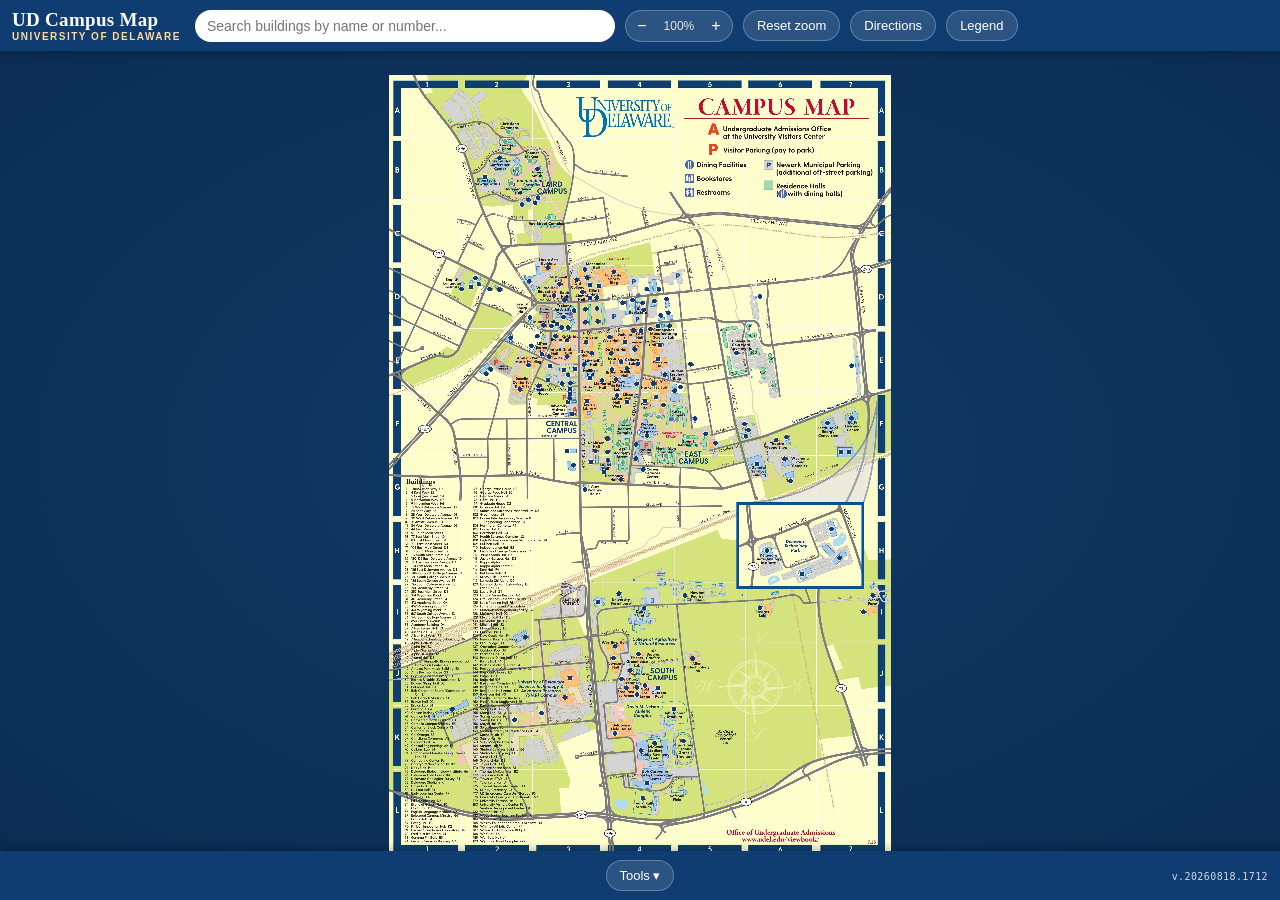
<file: website/site/index.html>
<!DOCTYPE html>
<html lang="en">
<head>
<meta charset="UTF-8">
<meta name="viewport" content="width=device-width, initial-scale=1.0, maximum-scale=1.0, user-scalable=no">
<title>UD Campus Map</title>
<link rel="preload" as="image" href="map.webp">
<link rel="preload" as="fetch" href="buildings.json" crossorigin>
<link rel="stylesheet" href="style.css">
</head>
<body>
<div class="app">
  <header>
    <div class="brand">
      <span class="mark">UD Campus Map<small>University of Delaware</small></span>
    </div>
    <div class="search-wrap" id="searchWrap">
      <input type="text" id="searchInput" placeholder="Search buildings by name or number..." autocomplete="off">
      <button class="clear-btn" id="clearSearch">&times;</button>
      <div class="results" id="results"></div>
    </div>
    <div class="zoomgroup">
      <button id="zoomOut" title="Zoom out">&minus;</button>
      <span class="pct" id="zoomPct">100%</span>
      <button id="zoomIn" title="Zoom in">+</button>
    </div>
    <button class="toolbtn" id="resetBtn">Reset zoom</button>
    <button class="toolbtn" id="directionsBtn">Directions</button>
    <button class="toolbtn" id="legendBtn">Legend</button>
  </header>

  <div class="body">
    <div class="viewport" id="viewport">
      <svg id="world" xmlns="http://www.w3.org/2000/svg" viewBox="0 0 6682 10418" width="6682" height="10418">
        <image id="mapImage" href="map.webp" x="0" y="0" width="6682" height="10418" onload="window.__mapImgLoaded=true;"></image>
        <path id="routePath" class="route-line" d="" style="display:none"></path>
        <g id="markers"></g>
        <g id="stopBadges"></g>
      </svg>
      <div class="loading-overlay" id="loadingOverlay">
        <div class="loading-spinner"></div>
        <div class="loading-text">Loading campus map&hellip;</div>
      </div>
    </div>

    <div class="info-card" id="infoCard">
      <button class="close" id="infoClose">&times;</button>
      <div class="num" id="infoNum"></div>
      <h3 id="infoName"></h3>
      <div class="cat" id="infoCat"></div>
      <div class="actions">
        <button class="act start" id="addStopBtn">Add to route</button>
      </div>
    </div>

    <div class="directions-panel" id="directionsPanel">
      <h3>
        <button class="dp-toggle" id="dpCollapse" aria-expanded="true" title="Collapse or expand the stop list">
          <span class="tri">&#9656;</span>
          <span class="dp-title">Walking directions</span>
          <span class="dp-count" id="dpCount"></span>
        </button>
        <button class="dp-close-x" id="dpClose" title="Close">&times;</button>
      </h3>
      <div id="dpStopsList"></div>
      <div class="dp-result" id="dpResult"></div>
      <button class="dp-share-btn" id="dpShareBtn">Share route</button>
      <div class="dp-share-box" id="dpShareBox">
        <div class="dp-share-label">Copy this link:</div>
        <div class="row">
          <input type="text" id="shareUrlInput" readonly>
          <button class="copy-btn" id="shareCopyBtn">Copy</button>
        </div>
        <div class="dp-share-msg" id="shareMsg"></div>
      </div>
      <button class="dp-clear" id="dpClear">Clear all stops</button>
    </div>

    <div class="edit-bar" id="editBar">
      <span id="editBarText">Edit mode &mdash; drag any building marker or pin to move it.</span>
      <button id="downloadCorrections" disabled>Download corrected data</button>
      <button class="close-x" id="editBarClose" title="Exit edit mode">&times;</button>
    </div>

    <div class="legend closed" id="legendPanel">
      <h2>Campus Map</h2>
      <p class="sub">University of Delaware &middot; Office of Undergraduate Admissions</p>

      <div class="legend-section">
        <h3>Buildings <span class="count-badge" id="visibleCount"></span></h3>
        <div class="legend-row toggleable" id="toggleAll">
          <span class="swatch sw-building">174</span>
          <span>Academic &amp; other buildings</span>
          <span class="toggle-check checked" id="checkAll"></span>
        </div>
        <div class="legend-row toggleable" id="toggleResidence">
          <span class="swatch sw-residence">16</span>
          <span>Residence halls</span>
          <span class="toggle-check checked" id="checkResidence"></span>
        </div>
      </div>

      <div class="legend-section">
        <h3>Map key</h3>
        <div class="legend-row"><span class="swatch sw-admissions">A</span><span>Undergraduate Admissions Office</span></div>
        <div class="legend-row"><span class="swatch sw-parking">P</span><span>Visitor parking (pay to park)</span></div>
        <div class="legend-row"><span class="swatch sw-parking2">P</span><span>Newark municipal parking</span></div>
        <div class="legend-row"><span class="swatch sw-dining">&#127860;</span><span>Dining facilities</span></div>
        <div class="legend-row"><span class="swatch sw-dining">&#128214;</span><span>Bookstores</span></div>
        <div class="legend-row"><span class="swatch sw-dining">&#128702;</span><span>Restrooms</span></div>
        <p class="legend-note">These are shown as printed on the base map. Residence hall and building markers above are searchable and clickable; other map symbols are for reference.</p>
      </div>

      <div class="legend-section">
        <h3>Using this map</h3>
        <p class="legend-note">
          Drag to pan, scroll or pinch to zoom, or use the search box to jump to a building.
          Tap &ldquo;Directions&rdquo; in the toolbar, then click two buildings for a straight-line walking estimate.
        </p>
      </div>
    </div>
  </div>

  <footer>
    <button class="toolbtn" id="footerToggle">Tools &#9662;</button>
    <div class="footer-menu" id="footerMenu">
      <button class="toolbtn" id="hideNumbersBtn">Hide numbers</button>
      <button class="toolbtn" id="editModeBtn">Edit positions</button>
    </div>
    <span class="app-version" id="appVersion">v.20260818.1712</span>
  </footer>
</div>


<script src="app.js"></script>
</body>
</html>
</file>
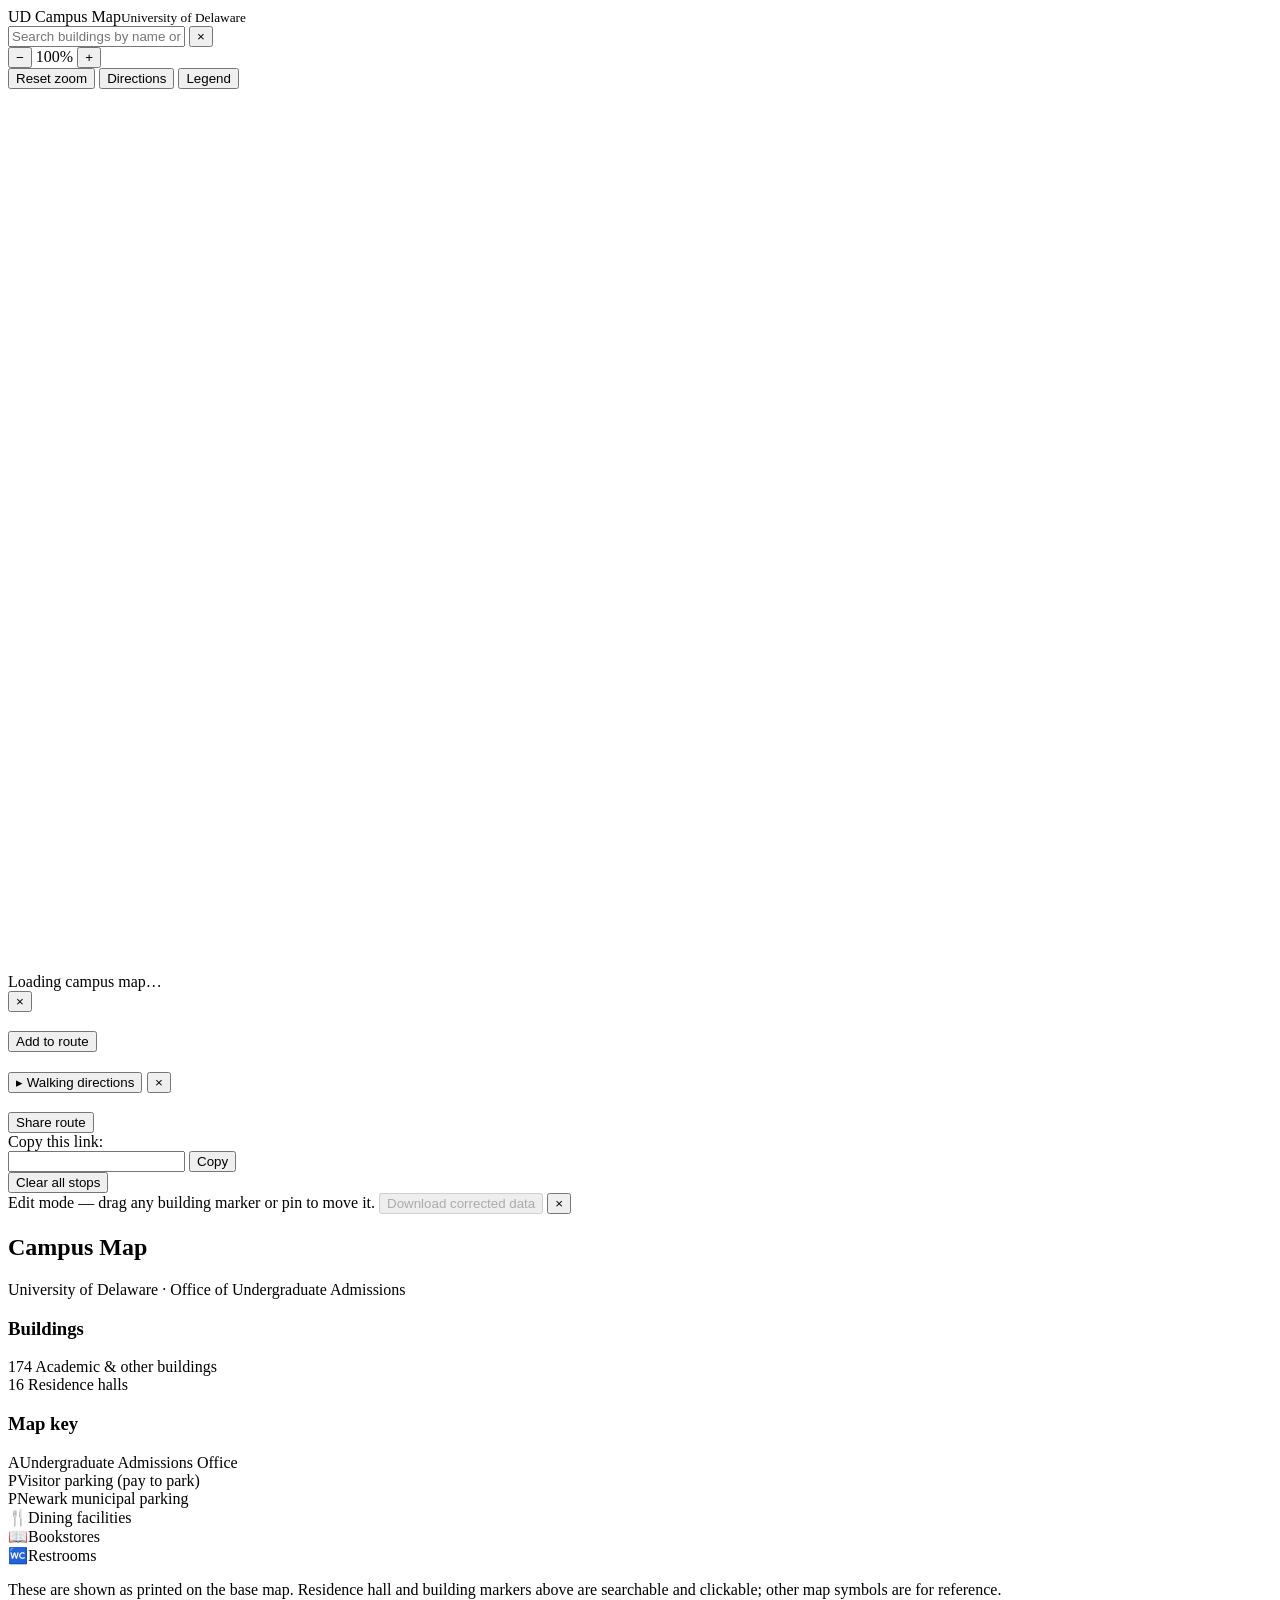
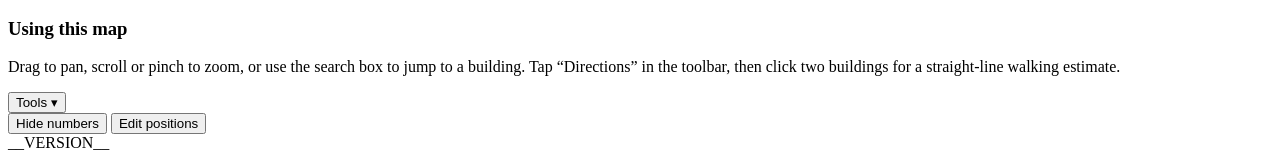
<file: website/site_body.html>
<body>
<div class="app">
  <header>
    <div class="brand">
      <span class="mark">UD Campus Map<small>University of Delaware</small></span>
    </div>
    <div class="search-wrap" id="searchWrap">
      <input type="text" id="searchInput" placeholder="Search buildings by name or number..." autocomplete="off">
      <button class="clear-btn" id="clearSearch">&times;</button>
      <div class="results" id="results"></div>
    </div>
    <div class="zoomgroup">
      <button id="zoomOut" title="Zoom out">&minus;</button>
      <span class="pct" id="zoomPct">100%</span>
      <button id="zoomIn" title="Zoom in">+</button>
    </div>
    <button class="toolbtn" id="resetBtn">Reset zoom</button>
    <button class="toolbtn" id="directionsBtn">Directions</button>
    <button class="toolbtn" id="legendBtn">Legend</button>
  </header>

  <div class="body">
    <div class="viewport" id="viewport">
      <svg id="world" xmlns="http://www.w3.org/2000/svg" viewBox="0 0 __IMG_W__ __IMG_H__" width="__IMG_W__" height="__IMG_H__">
        <image id="mapImage" href="map.webp" x="0" y="0" width="__IMG_W__" height="__IMG_H__" onload="window.__mapImgLoaded=true;"></image>
        <path id="routePath" class="route-line" d="" style="display:none"></path>
        <g id="markers"></g>
        <g id="stopBadges"></g>
      </svg>
      <div class="loading-overlay" id="loadingOverlay">
        <div class="loading-spinner"></div>
        <div class="loading-text">Loading campus map&hellip;</div>
      </div>
    </div>

    <div class="info-card" id="infoCard">
      <button class="close" id="infoClose">&times;</button>
      <div class="num" id="infoNum"></div>
      <h3 id="infoName"></h3>
      <div class="cat" id="infoCat"></div>
      <div class="actions">
        <button class="act start" id="addStopBtn">Add to route</button>
      </div>
    </div>

    <div class="directions-panel" id="directionsPanel">
      <h3>
        <button class="dp-toggle" id="dpCollapse" aria-expanded="true" title="Collapse or expand the stop list">
          <span class="tri">&#9656;</span>
          <span class="dp-title">Walking directions</span>
          <span class="dp-count" id="dpCount"></span>
        </button>
        <button class="dp-close-x" id="dpClose" title="Close">&times;</button>
      </h3>
      <div id="dpStopsList"></div>
      <div class="dp-result" id="dpResult"></div>
      <button class="dp-share-btn" id="dpShareBtn">Share route</button>
      <div class="dp-share-box" id="dpShareBox">
        <div class="dp-share-label">Copy this link:</div>
        <div class="row">
          <input type="text" id="shareUrlInput" readonly>
          <button class="copy-btn" id="shareCopyBtn">Copy</button>
        </div>
        <div class="dp-share-msg" id="shareMsg"></div>
      </div>
      <button class="dp-clear" id="dpClear">Clear all stops</button>
    </div>

    <div class="edit-bar" id="editBar">
      <span id="editBarText">Edit mode &mdash; drag any building marker or pin to move it.</span>
      <button id="downloadCorrections" disabled>Download corrected data</button>
      <button class="close-x" id="editBarClose" title="Exit edit mode">&times;</button>
    </div>

    <div class="legend closed" id="legendPanel">
      <h2>Campus Map</h2>
      <p class="sub">University of Delaware &middot; Office of Undergraduate Admissions</p>

      <div class="legend-section">
        <h3>Buildings <span class="count-badge" id="visibleCount"></span></h3>
        <div class="legend-row toggleable" id="toggleAll">
          <span class="swatch sw-building">174</span>
          <span>Academic &amp; other buildings</span>
          <span class="toggle-check checked" id="checkAll"></span>
        </div>
        <div class="legend-row toggleable" id="toggleResidence">
          <span class="swatch sw-residence">16</span>
          <span>Residence halls</span>
          <span class="toggle-check checked" id="checkResidence"></span>
        </div>
      </div>

      <div class="legend-section">
        <h3>Map key</h3>
        <div class="legend-row"><span class="swatch sw-admissions">A</span><span>Undergraduate Admissions Office</span></div>
        <div class="legend-row"><span class="swatch sw-parking">P</span><span>Visitor parking (pay to park)</span></div>
        <div class="legend-row"><span class="swatch sw-parking2">P</span><span>Newark municipal parking</span></div>
        <div class="legend-row"><span class="swatch sw-dining">&#127860;</span><span>Dining facilities</span></div>
        <div class="legend-row"><span class="swatch sw-dining">&#128214;</span><span>Bookstores</span></div>
        <div class="legend-row"><span class="swatch sw-dining">&#128702;</span><span>Restrooms</span></div>
        <p class="legend-note">These are shown as printed on the base map. Residence hall and building markers above are searchable and clickable; other map symbols are for reference.</p>
      </div>

      <div class="legend-section">
        <h3>Using this map</h3>
        <p class="legend-note">
          Drag to pan, scroll or pinch to zoom, or use the search box to jump to a building.
          Tap &ldquo;Directions&rdquo; in the toolbar, then click two buildings for a straight-line walking estimate.
        </p>
      </div>
    </div>
  </div>

  <footer>
    <button class="toolbtn" id="footerToggle">Tools &#9662;</button>
    <div class="footer-menu" id="footerMenu">
      <button class="toolbtn" id="hideNumbersBtn">Hide numbers</button>
      <button class="toolbtn" id="editModeBtn">Edit positions</button>
    </div>
    <span class="app-version" id="appVersion">__VERSION__</span>
  </footer>
</div>
</file>
<file: website/site/style.css>
:root{
    --navy:#0f3d71;
    --navy-dark:#0a2c52;
    --crimson:#c8102e;
    --cream:#fffdcd;
    --residence:#5fae74;
    --residence-fill:#a7d7af;
    --ink:#1c2530;
    --paper:#f7f6f1;
    --line:#dcd8c8;
    font-family:-apple-system,BlinkMacSystemFont,"Segoe UI",Roboto,Helvetica,Arial,sans-serif;
  }
  *{box-sizing:border-box;}
  html,body{margin:0;padding:0;height:100%;overflow:hidden;background:var(--navy-dark);color:var(--ink);}
  .app{position:fixed;inset:0;display:flex;flex-direction:column;}

  /* ---------- Toolbar ---------- */
  header{
    background:var(--navy);
    color:#fff;
    display:flex;
    align-items:center;
    gap:10px;
    padding:9px 12px;
    box-shadow:0 2px 8px rgba(0,0,0,.25);
    z-index:40;
    flex-wrap:wrap;
  }
  footer{
    background:var(--navy);
    color:#fff;
    display:flex;
    align-items:center;
    justify-content:center;
    gap:10px;
    padding:9px 12px;
    box-shadow:0 -2px 8px rgba(0,0,0,.25);
    z-index:40;
    flex-wrap:wrap;
    position:relative;
  }
  .app-version{
    position:absolute;right:12px;top:50%;transform:translateY(-50%);
    font-family:ui-monospace,SFMono-Regular,Menlo,Consolas,monospace;
    font-size:10px;letter-spacing:.4px;color:rgba(255,255,255,.8);
    white-space:nowrap;pointer-events:none;
  }
  .footer-menu{
    display:none;
    align-items:center;
    gap:10px;
    flex-wrap:wrap;
    justify-content:center;
  }
  .footer-menu.show{display:flex;}
  .brand{
    display:flex;align-items:baseline;gap:8px;margin-right:4px;white-space:nowrap;
  }
  .brand .mark{
    font-family:Georgia,'Iowan Old Style','Palatino Linotype',serif;
    font-weight:700;font-size:19px;letter-spacing:.3px;
  }
  .brand .mark small{
    display:block;font-family:-apple-system,BlinkMacSystemFont,'Segoe UI',sans-serif;
    font-size:10px;font-weight:600;letter-spacing:1.5px;color:#ffd9a0;text-transform:uppercase;
  }
  .search-wrap{position:relative;flex:1 1 240px;min-width:140px;max-width:420px;}
  .search-wrap input{
    width:100%;padding:8px 34px 8px 12px;border-radius:20px;border:none;
    font-size:14px;background:#fff;color:var(--ink);outline:none;
  }
  .search-wrap .clear-btn{
    position:absolute;right:6px;top:50%;transform:translateY(-50%);
    width:22px;height:22px;border:none;background:transparent;color:#8a8578;
    font-size:16px;cursor:pointer;display:none;line-height:1;
  }
  .search-wrap.has-text .clear-btn{display:block;}
  .results{
    position:absolute;top:calc(100% + 6px);left:0;right:0;background:#fff;
    border-radius:10px;box-shadow:0 8px 24px rgba(0,0,0,.25);max-height:320px;overflow-y:auto;
    display:none;z-index:50;color:var(--ink);
  }
  .results.show{display:block;}
  .result-item{
    padding:9px 12px;cursor:pointer;font-size:13.5px;display:flex;gap:8px;align-items:baseline;
    border-bottom:1px solid #f0efe8;
  }
  .result-item:last-child{border-bottom:none;}
  .result-item:hover,.result-item.active{background:var(--cream);}
  .result-item .num{color:var(--crimson);font-weight:700;min-width:34px;}
  .result-item .cat-tag{margin-left:auto;font-size:10px;color:#7a8a7c;text-transform:uppercase;letter-spacing:.5px;}
  .no-results{padding:14px 12px;font-size:13px;color:#888;}

  .toolbtn{
    background:rgba(255,255,255,.12);border:1px solid rgba(255,255,255,.25);color:#fff;
    border-radius:16px;padding:7px 13px;font-size:13px;cursor:pointer;white-space:nowrap;
    display:flex;align-items:center;gap:6px;transition:background .15s;
  }
  .toolbtn:hover{background:rgba(255,255,255,.22);}
  .toolbtn.active{background:var(--crimson);border-color:var(--crimson);}
  .zoomgroup{display:flex;align-items:center;background:rgba(255,255,255,.12);border-radius:16px;overflow:hidden;border:1px solid rgba(255,255,255,.25);}
  .zoomgroup button{
    background:transparent;border:none;color:#fff;width:32px;height:30px;font-size:16px;cursor:pointer;
  }
  .zoomgroup button:hover{background:rgba(255,255,255,.18);}
  .zoomgroup .pct{font-size:12px;min-width:42px;text-align:center;color:#e8e6da;}

  /* ---------- Body layout ---------- */
  .body{flex:1;position:relative;overflow:hidden;display:flex;}
  .viewport{
    flex:1;position:relative;overflow:hidden;cursor:grab;background:
      radial-gradient(ellipse at center, #123b66 0%, #0a2c52 100%);
    touch-action:none;
  }
  .viewport.grabbing{cursor:grabbing;}
  #world{position:absolute;top:0;left:0;transform-origin:0 0;will-change:transform;}
  #world.animate{transition:transform .45s cubic-bezier(.2,.7,.3,1);}

  .loading-overlay{
    position:absolute;inset:0;z-index:60;
    background:radial-gradient(ellipse at center, #123b66 0%, #0a2c52 100%);
    display:flex;flex-direction:column;align-items:center;justify-content:center;
    gap:16px;color:#fff;font-size:14px;
    transition:opacity .35s ease;
  }
  .loading-overlay.hidden{opacity:0;pointer-events:none;}
  .loading-spinner{
    width:40px;height:40px;border-radius:50%;
    border:4px solid rgba(255,255,255,.22);border-top-color:#fff;
    animation:spin .8s linear infinite;
  }
  @keyframes spin{to{transform:rotate(360deg);}}

  .marker{cursor:pointer;}
  .marker circle.dot{
    fill:var(--navy);stroke:#fff;stroke-width:6;
    transition:fill .15s, r .15s;
  }
  .marker.residence circle.dot{fill:var(--residence);}
  .marker text{
    fill:#fff;font-weight:700;font-family:-apple-system,BlinkMacSystemFont,'Segoe UI',sans-serif;
    text-anchor:middle;dominant-baseline:central;pointer-events:none;
  }
  .marker.dim{opacity:.28;}
  .marker.hidden-cat{display:none;}
  .marker.selected circle.dot{fill:var(--crimson);stroke:#fff;}
  .marker.hovered circle.dot{stroke:#ffd9a0;}
  .marker.start-point circle.dot,.marker.via-point circle.dot,.marker.end-point circle.dot{opacity:0;}

  .stop-badge{cursor:pointer;}
  .stop-badge .pin-shape{stroke:#fff;stroke-width:1.3;}
  .stop-badge.start .pin-shape{fill:#1f9e5c;}
  .stop-badge.via .pin-shape{fill:#d99a2b;}
  .stop-badge.end .pin-shape{fill:var(--crimson);}
  .stop-badge .pin-num{fill:#fff;font-weight:800;text-anchor:middle;dominant-baseline:central;pointer-events:none;}

  .route-line{stroke:var(--crimson);stroke-width:16;stroke-dasharray:38 26;fill:none;}
  .route-line.pulse{animation:dash 1.1s linear infinite;}
  @keyframes dash{to{stroke-dashoffset:-64;}}

  /* ---------- Legend panel ---------- */
  .legend{
    width:270px;background:var(--paper);border-left:1px solid var(--line);
    padding:16px 16px 20px;overflow-y:auto;flex-shrink:0;
    transform:translateX(0);transition:margin-right .25s ease;
  }
  .legend.closed{display:none;}
  .legend h2{
    font-family:Georgia,'Iowan Old Style',serif;font-size:17px;margin:0 0 3px;color:var(--navy-dark);
    border-bottom:2px solid var(--crimson);padding-bottom:8px;
  }
  .legend .sub{font-size:11px;color:#8a8577;margin:0 0 14px;letter-spacing:.3px;}
  .legend-section{margin-bottom:18px;}
  .legend-section h3{font-size:11px;text-transform:uppercase;letter-spacing:.8px;color:#6f6a5c;margin:0 0 8px;}
  .legend-row{display:flex;align-items:center;gap:10px;padding:6px 4px;border-radius:8px;font-size:13.5px;}
  .legend-row.toggleable{cursor:pointer;}
  .legend-row.toggleable:hover{background:#eeece2;}
  .swatch{width:20px;height:20px;border-radius:5px;flex-shrink:0;display:flex;align-items:center;justify-content:center;font-weight:700;font-size:12px;color:#fff;}
  .swatch.sw-residence{background:var(--residence-fill);border:2px solid var(--residence);}
  .swatch.sw-building{background:var(--navy);}
  .swatch.sw-admissions{background:#e8672c;}
  .swatch.sw-parking{background:#e8672c;}
  .swatch.sw-parking2{background:#b9bdbd;color:#0f3d71;border:1px solid #8d9191;}
  .swatch.sw-dining{background:#2f5fa8;}
  .toggle-check{
    margin-left:auto;width:17px;height:17px;border-radius:5px;border:2px solid #b7b19e;flex-shrink:0;
    display:flex;align-items:center;justify-content:center;
  }
  .toggle-check.checked{background:var(--navy);border-color:var(--navy);}
  .toggle-check.checked::after{content:'';width:8px;height:5px;border-left:2px solid #fff;border-bottom:2px solid #fff;transform:rotate(-45deg) translate(1px,-1px);}
  .legend-note{font-size:11.5px;color:#8a8577;line-height:1.5;margin-top:4px;}
  .count-badge{font-size:11px;color:#8a8577;margin-left:4px;}

  /* ---------- Info card ---------- */
  .info-card{
    position:absolute;left:16px;bottom:16px;background:#fff;border-radius:14px;
    box-shadow:0 10px 32px rgba(0,0,0,.28);padding:16px 18px;width:280px;
    display:none;z-index:30;
  }
  .info-card.show{display:block;}
  .info-card .close{position:absolute;top:8px;right:10px;border:none;background:none;font-size:18px;color:#999;cursor:pointer;}
  .info-card .num{color:var(--crimson);font-weight:800;font-size:13px;letter-spacing:.5px;}
  .info-card h3{margin:2px 0 4px;font-size:17px;font-family:Georgia,'Iowan Old Style',serif;color:var(--navy-dark);padding-right:14px;}
  .info-card .cat{font-size:11.5px;color:#6f6a5c;margin-bottom:12px;text-transform:uppercase;letter-spacing:.4px;}
  .info-card .actions{display:flex;gap:8px;flex-wrap:wrap;}
  .info-card button.act{
    border:1.5px solid var(--navy);background:#fff;color:var(--navy);border-radius:18px;
    padding:6px 12px;font-size:12.5px;cursor:pointer;font-weight:600;
  }
  .info-card button.act:hover{background:var(--navy);color:#fff;}
  .info-card button.act.start{border-color:#1f9e5c;color:#1f9e5c;}
  .info-card button.act.start:hover{background:#1f9e5c;color:#fff;}
  .info-card button.act.end{border-color:var(--crimson);color:var(--crimson);}
  .info-card button.act.end:hover{background:var(--crimson);color:#fff;}

  /* ---------- Directions panel ---------- */
  .directions-panel{
    position:absolute;top:14px;left:14px;background:#fff;border-radius:14px;
    box-shadow:0 10px 32px rgba(0,0,0,.28);padding:14px 16px;width:275px;display:none;z-index:30;
  }
  .directions-panel.show{display:block;}
  .directions-panel h3{margin:0 0 10px;display:flex;align-items:center;gap:8px;}
  .dp-toggle{flex:1;min-width:0;display:flex;align-items:center;gap:7px;background:none;border:none;padding:0;margin:0;cursor:pointer;text-align:left;font:inherit;-webkit-appearance:none;appearance:none;}
  .dp-toggle .tri{font-size:18px;line-height:1;color:var(--navy-dark);flex-shrink:0;transition:transform .15s ease;}
  .directions-panel:not(.collapsed) .dp-toggle .tri{transform:rotate(90deg);}
  .dp-toggle .dp-title{font-size:14px;font-weight:700;color:var(--navy-dark);white-space:nowrap;}
  .dp-toggle .dp-count{font-size:12.5px;font-weight:500;color:#8a8577;white-space:nowrap;}
  .dp-close-x{border:none;background:none;font-size:17px;color:#999;cursor:pointer;padding:0 2px;line-height:1;flex-shrink:0;-webkit-appearance:none;appearance:none;}
  .directions-panel.collapsed #dpStopsList{display:none;}
  .dp-stop{display:flex;align-items:center;gap:8px;font-size:13px;padding:7px 8px;border-radius:8px;background:#f7f6f1;margin-bottom:6px;}
  .dp-stop .dot{width:11px;height:11px;border-radius:50%;flex-shrink:0;}
  .dp-stop .dot.start{background:#1f9e5c;}
  .dp-stop .dot.via{background:#d99a2b;}
  .dp-stop .dot.end{background:var(--crimson);}
  .dp-stop .stop-info{flex:1;min-width:0;}
  .dp-stop .stop-name{color:var(--ink);line-height:1.35;}
  .dp-stop .stop-leg{font-size:11px;color:#8a8577;margin-top:2px;}
  .dp-stop .stop-actions{display:flex;flex-direction:row;gap:3px;flex-shrink:0;align-items:center;}
  .dp-stop .stop-actions button{
    border:none;background:transparent;color:#5f5a4c;cursor:pointer;font-size:11px;font-weight:700;
    width:22px;height:22px;line-height:1;padding:0;border-radius:5px;
    display:flex;align-items:center;justify-content:center;-webkit-appearance:none;appearance:none;
  }
  .dp-stop .stop-actions button:hover{background:#e8e5d8;color:var(--navy-dark);}
  .dp-stop .stop-actions button:disabled{opacity:.25;cursor:default;}
  .dp-stop .stop-actions button:disabled:hover{background:transparent;}
  .dp-stop .remove-btn{
    font-size:15px;font-weight:700;color:#c0a99a;flex-shrink:0;
    width:22px;height:22px;padding:0;line-height:1;border-radius:5px;
    display:flex;align-items:center;justify-content:center;
    border:none;background:transparent;cursor:pointer;-webkit-appearance:none;appearance:none;
  }
  .dp-stop .remove-btn:hover{color:var(--crimson);background:#fbe6e6;}
  .dp-empty-hint{font-size:12.5px;color:#a39d8a;font-style:italic;padding:8px 2px;}
  .dp-result{margin-top:10px;padding-top:10px;border-top:1px solid var(--line);font-size:13px;line-height:1.6;display:none;}
  .dp-result.show{display:block;}
  .dp-result b{color:var(--navy-dark);font-size:16px;}
  .dp-clear{margin-top:10px;width:100%;padding:7px;border-radius:8px;border:1px solid #d8d4c4;background:#fff;color:#6f6a5c;font-size:12.5px;cursor:pointer;-webkit-appearance:none;appearance:none;}
  .dp-clear:hover{background:#f0efe8;}
  .dp-share-btn{
    margin-top:10px;width:100%;padding:8px;border-radius:8px;border:1.5px solid var(--navy);
    background:#fff;color:var(--navy);font-size:12.5px;font-weight:600;cursor:pointer;
    -webkit-appearance:none;appearance:none;
  }
  .dp-share-btn:hover{background:var(--navy);color:#fff;}
  .dp-share-box{
    display:none;margin-top:8px;padding:10px;border-radius:8px;background:#f7f6f1;
    border:1px solid var(--line);
  }
  .dp-share-box.show{display:block;}
  .dp-share-box .row{display:flex;gap:6px;align-items:center;}
  .dp-share-label{font-size:11.5px;color:#6f6a5c;margin-bottom:6px;}
  .dp-share-box input{
    flex:1;min-width:0;font-size:11.5px;padding:6px 8px;border-radius:6px;
    border:1px solid #d8d4c4;background:#fff;color:var(--ink);-webkit-appearance:none;appearance:none;
  }
  .dp-share-box button.copy-btn{
    flex-shrink:0;border:1px solid var(--navy);background:var(--navy);color:#fff;
    border-radius:6px;padding:6px 10px;font-size:11.5px;cursor:pointer;-webkit-appearance:none;appearance:none;
  }
  .dp-share-box button.copy-btn:hover{background:var(--navy-dark);}
  .dp-share-msg{font-size:11px;color:#1f9e5c;font-weight:600;margin-top:6px;min-height:14px;}

  /* ---------- Edit mode ---------- */
  .edit-bar{
    position:absolute;top:14px;left:50%;transform:translateX(-50%);
    background:#1c2530;color:#fff;padding:9px 10px 9px 16px;border-radius:24px;
    display:none;align-items:center;gap:12px;font-size:13px;z-index:35;
    box-shadow:0 8px 24px rgba(0,0,0,.32);white-space:nowrap;
    pointer-events:none;
  }
  .edit-bar.show{display:flex;}
  .edit-bar button{border:1px solid rgba(255,255,255,.4);background:rgba(255,255,255,.12);color:#fff;border-radius:14px;padding:6px 12px;font-size:12px;cursor:pointer;pointer-events:auto;}
  .edit-bar button:hover{background:rgba(255,255,255,.24);}
  .edit-bar button:disabled{opacity:.4;cursor:default;}
  .edit-bar button:disabled:hover{background:rgba(255,255,255,.12);}
  .edit-bar .close-x{border:none;background:none;padding:0 2px;font-size:17px;line-height:1;}

  .viewport.edit-mode{cursor:default;}
  .viewport.edit-mode .marker,.viewport.edit-mode .stop-badge{cursor:grab;}
  .marker.dragging circle.dot{stroke:#ffd400;stroke-width:10;}
  .marker.edited circle.dot{stroke:#ffd400;stroke-width:7;stroke-dasharray:9 6;}
  .stop-badge.dragging .pin-shape{stroke:#ffd400;stroke-width:3;}

  /* ---------- Mobile ---------- */
  @media (max-width:760px){
    .brand .mark{font-size:16px;}
    .legend{
      position:fixed;left:0;right:0;bottom:0;top:auto;
      width:100%;max-height:72vh;z-index:45;
      border-left:none;border-radius:18px 18px 0 0;
      box-shadow:0 -10px 30px rgba(0,0,0,.35);
      padding-top:24px;
    }
    .legend::before{
      content:'';position:absolute;top:9px;left:50%;transform:translateX(-50%);
      width:38px;height:5px;border-radius:3px;background:#d3cebc;
    }
    .info-card,.directions-panel{width:calc(100vw - 32px);max-width:320px;}
    .zoomgroup .pct{display:none;}

    /* larger touch targets for the stop list */
    .dp-stop{gap:9px;padding:9px 8px;}
    .dp-stop .stop-actions{gap:4px;}
    .dp-stop .stop-actions button{width:32px;height:32px;font-size:13px;}
    .dp-stop .remove-btn{width:34px;height:34px;font-size:18px;}

    .edit-bar{
      white-space:normal;flex-wrap:wrap;justify-content:center;text-align:center;
      max-width:calc(100vw - 24px);top:8px;
    }
  }
</file>
